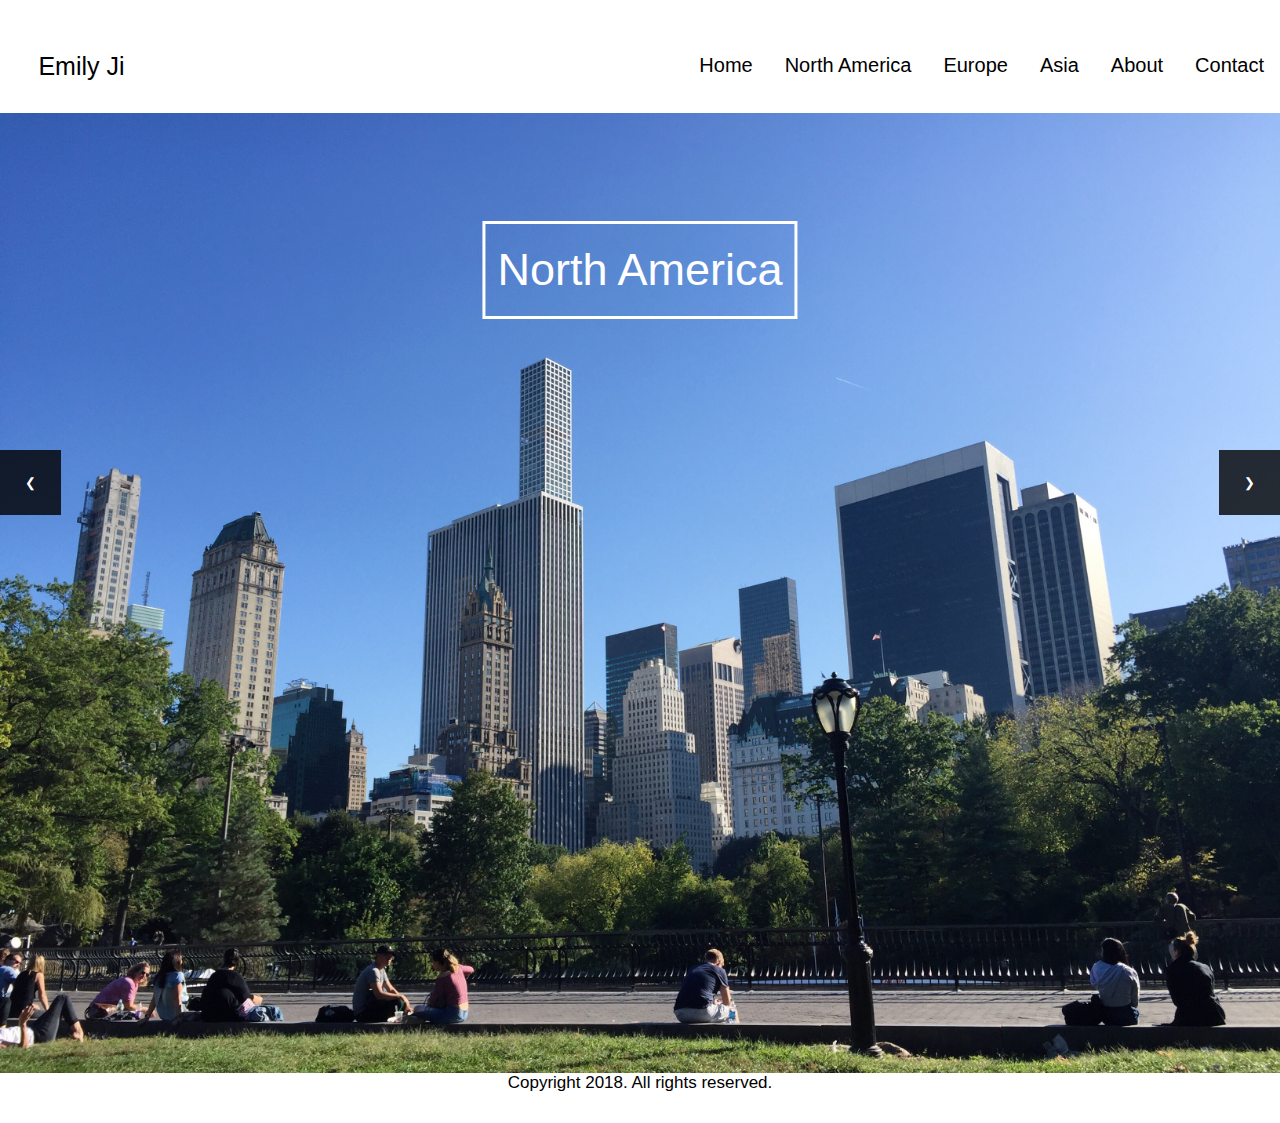
<file: index.html>
<head>
    <title>Home Page</title> 
    <link rel="stylesheet" href="style.css">
    <script type="text/javascript" src="script.js"></script>
</head>
<br>
<br>
<br>
<body>
<div class = "wrapper">
    <div class="name"><p>Emily Ji</p></div>
    <nav>
        <ul>
            <li style="float:right"><a href="Contact.html">Contact</a></li>
            <li style="float:right"><a href="About.html">About</a></li>
            <li style="float:right"><a href="Asia.html">Asia</a></li>
            <li style="float:right"><a href="Europe.html">Europe</a></li>
            <li style="float:right"><a href="NorthAmerica.html">North America</a></li>
            <li style="float:right"><a href="index.html">Home</a></li>
        </ul>
    </nav>
    <br>
    <br>
    <div class="slideshow">
        <div class="slide">
            <img src="Photos/North%20America/NYC3.JPG" style="width:100%">
            <div class="caption"><p><a href="NorthAmerica.html">North America</a></p></div>
        </div>
        
        <div class="slide">
            <img src="Photos/Europe/Oxford7.jpg" style="width:100%">   
            <div class="caption"><p><a href="Europe.html">Europe</a></p></div>
        </div>
        
        <div class="slide">
            <img src="Photos/Asia/Huaian1.jpg" style="width:100%">
            <div class="caption"><p><a href="Asia.html">Asia</a></p></div>
        </div>
    
        <button onclick="changeImage(-1)">&#10094;</button>
        <button onclick="changeImage(1)">&#10095;</button>
    </div>
    
    <script>showImage(1);</script>
<div class="push"></div>
</div>
<footer class="footer">Copyright 2018. All rights reserved.</footer>
</body>
</file>
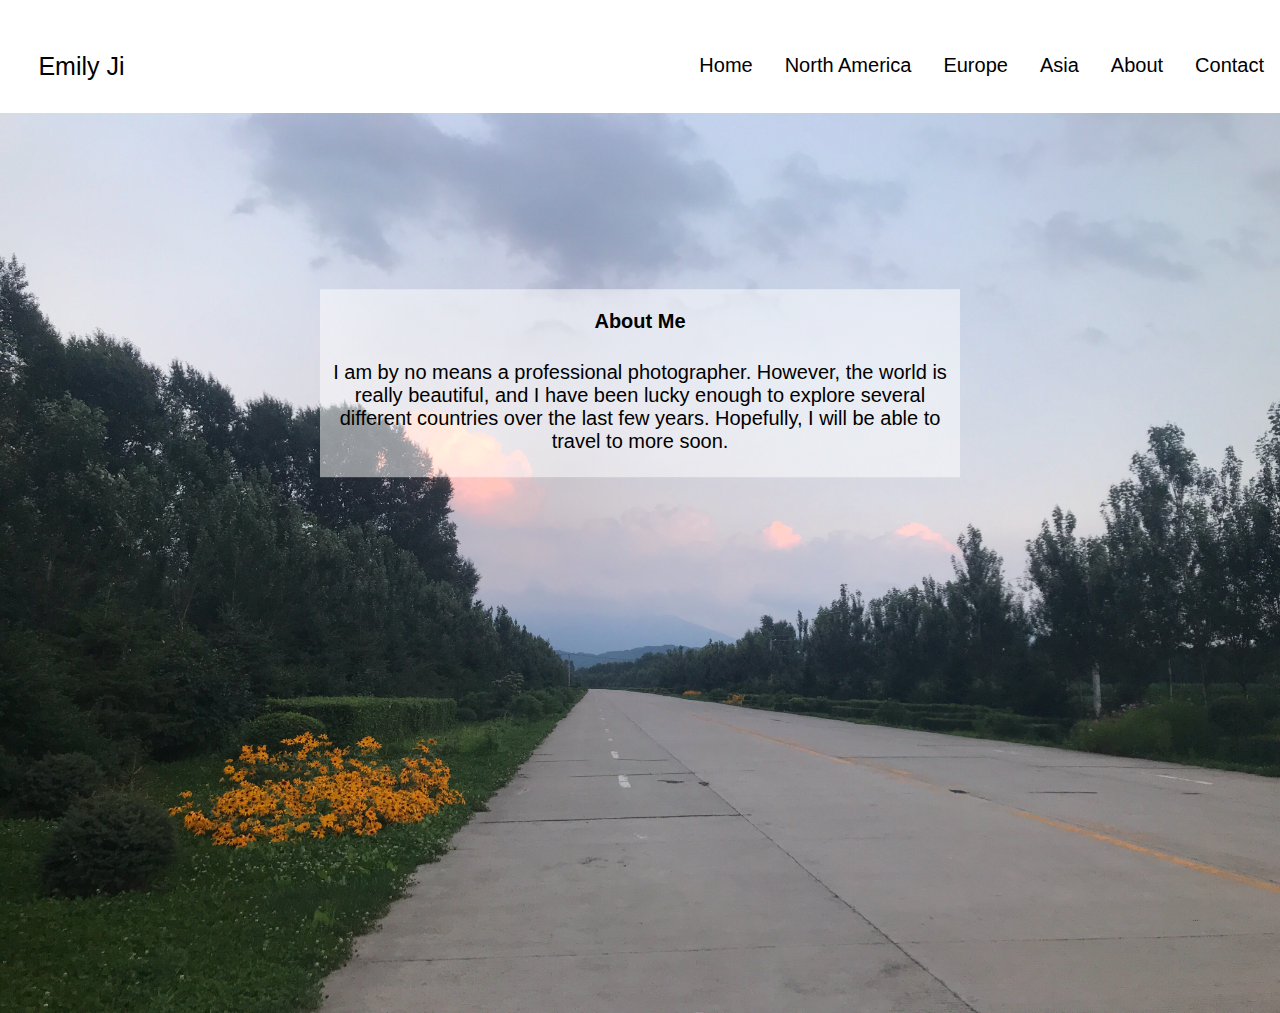
<file: About.html>
<head>
    <title>About</title> 
    <link rel="stylesheet" href="style.css">
</head>
<meta name="viewport" content="width=device-width, initial-scale=1">
<br>
<br>
<br>
<body>
    <div class="name"><p>Emily Ji</p></div>
    <nav>
        <ul>
            <li style="float:right"><a href="Contact.html">Contact</a></li>
            <li style="float:right"><a href="About.html">About</a></li>
            <li style="float:right"><a href="Asia.html">Asia</a></li>
            <li style="float:right"><a href="Europe.html">Europe</a></li>
            <li style="float:right"><a href="NorthAmerica.html">North America</a></li>
            <li style="float:right"><a href="index.html">Home</a></li>
        </ul>
    </nav>
    <br>
    <br>
    <div class="backgroundimage">
        <div class="containerAbout">
            <div class = "AboutMe">
                <h2>About Me</h2>
                <P>I am by no means a professional photographer. However, the world is really beautiful, and I have been lucky enough to explore several different countries over the last few years. Hopefully, I will be able to travel to more soon.</P>
            </div>
        </div>
    </div>
</body>
</file>
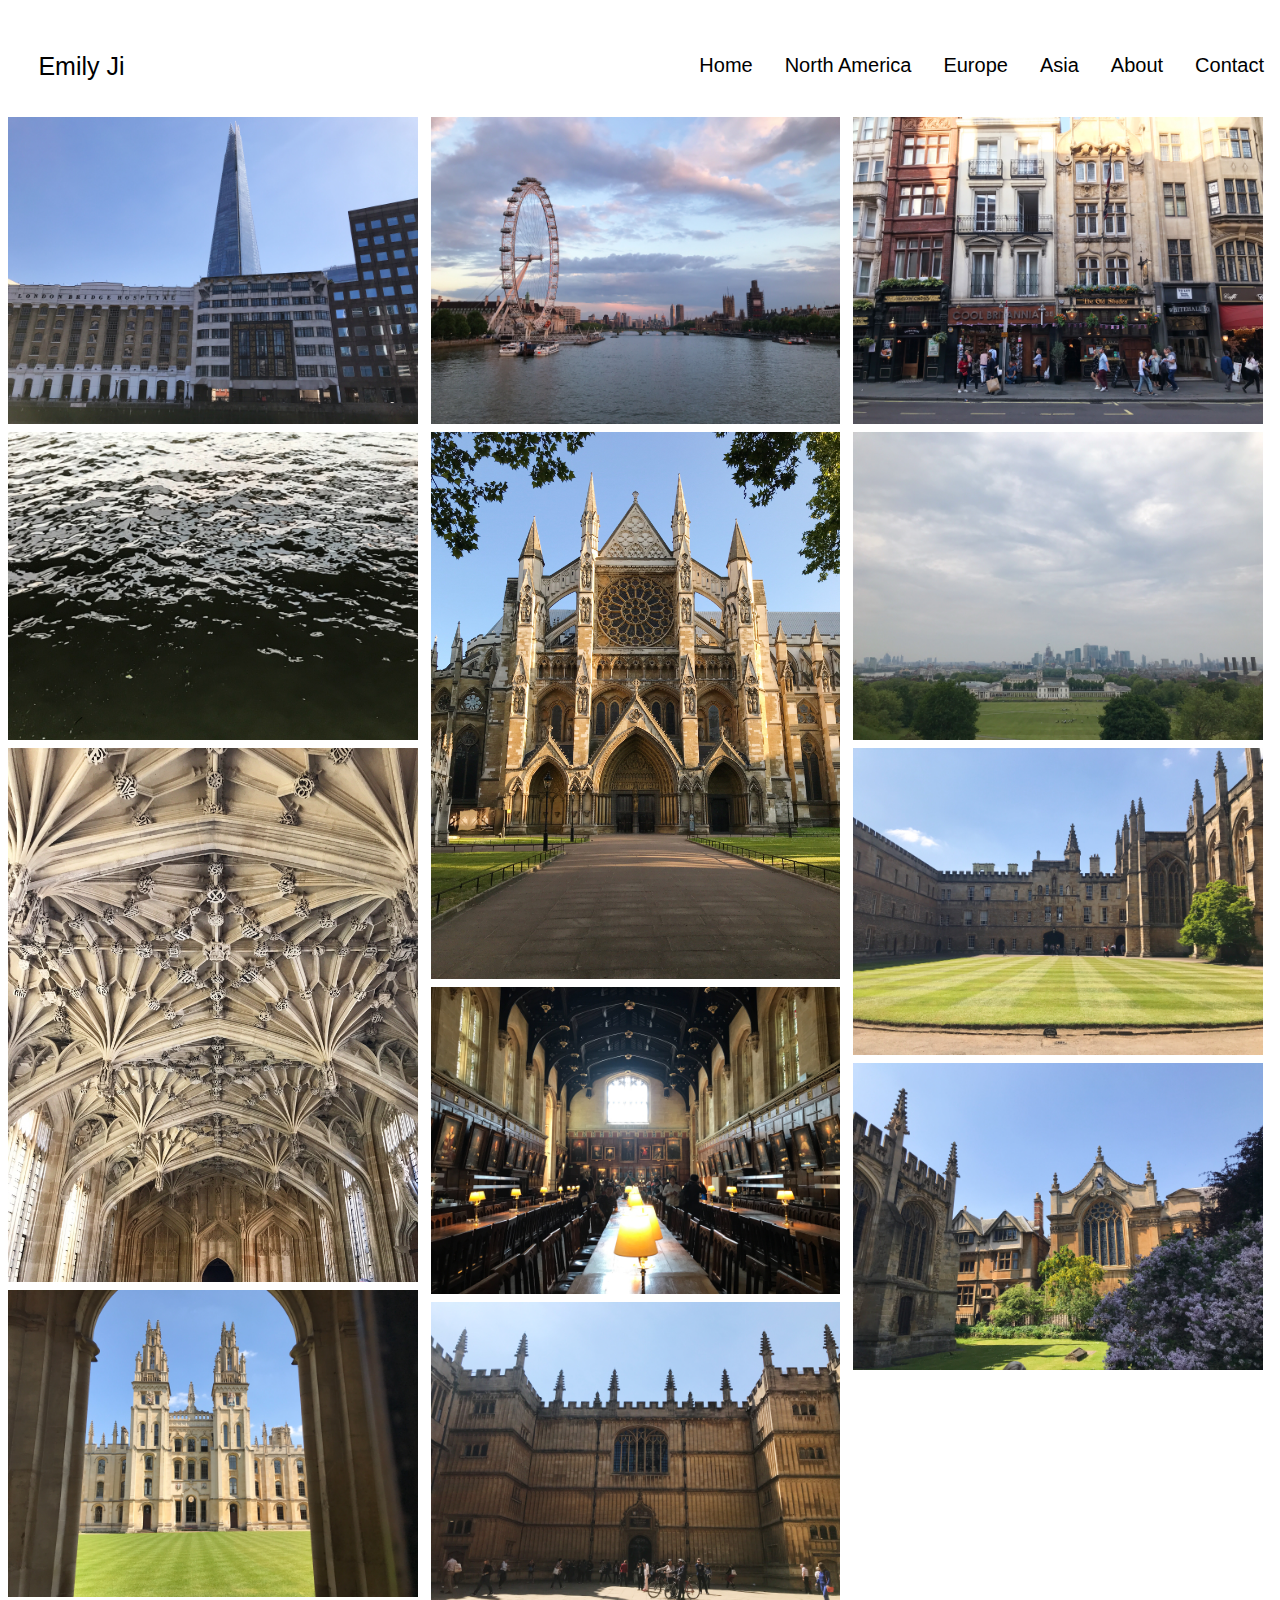
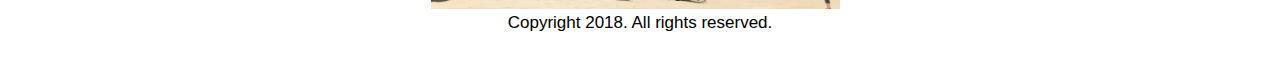
<file: Europe.html>
<head>
    <title>Europe</title> 
    <link rel="stylesheet" href="style.css">
</head>
<br>
<br>
<br>
<body>
<div class = "wrapper">
<div class="name"><p>Emily Ji</p></div>
<!--Navigation Bar-->
    <nav>
        <ul>
            <li style="float:right"><a href="Contact.html">Contact</a></li>
            <li style="float:right"><a href="About.html">About</a></li>
            <li style="float:right"><a href="Asia.html">Asia</a></li>
            <li style="float:right"><a href="Europe.html">Europe</a></li>
            <li style="float:right"><a href="NorthAmerica.html">North America</a></li>
            <li style="float:right"><a href="index.html">Home</a></li>
        </ul>
    </nav>
<br>
<br>
<!--Photo Grid-->
    <div class="rowEurope"> 
        <div class="columnEurope">
            <div class="thumb">
                <img src="Photos/Europe/London1.jpg" alt="London" style="width:100%">
                <div class="text">London, England</div>
            </div>
            
            <div class="thumb">
                <img src="Photos/Europe/London3.jpg" alt="London" style="width:100%">
                <div class="text">London, England</div>
            </div>
            
            <div class="thumb">
                <img src="Photos/Europe/Oxford1.jpg" alt="Oxford" style="width:100%">
                <div class="text">Oxford, England</div>
            </div>
            
            <div class="thumb">
                <img src="Photos/Europe/Oxford6.jpg" alt="Oxford" style="width:100%">
                <div class="text">Oxford, England</div>
            </div>
        </div>
        
        <div class="columnEurope">
            <div class="thumb">
                <img src="Photos/Europe/London2.jpg" alt="London" style="width:100%">
                <div class="text">London, England</div>
            </div>
            
            <div class="thumb">
                <img src="Photos/Europe/London5.jpg" alt="London" style="width:100%">
                <div class="text">London, England</div>
            </div>
            
            <div class="thumb">
                <img src="Photos/Europe/Oxford2.jpg" alt="Oxford" style="width:100%">
                <div class="text">Oxford, England</div>
            </div>
            
            <div class="thumb">
                <img src="Photos/Europe/Oxford4.jpg" alt="Oxford" style="width:100%">
                <div class="text">Oxford, England</div>
            </div>
        </div>  
        
        <div class="columnEurope">
            <div class="thumb">
                <img src="Photos/Europe/London4.jpg" alt="London" style="width:100%">
                <div class="text">London, England</div>
            </div>
            
            <div class="thumb">
                <img src="Photos/Europe/Greenwich1.jpg" alt="Greenwich" style="width:100%">
                <div class="text">Greenwich, England</div>
            </div>
            
            <div class="thumb">
                <img src="Photos/Europe/Oxford7.jpg" alt="Oxford" style="width:100%">
                <div class="text">Oxford, England</div>
            </div>
            
            <div class="thumb">
                <img src="Photos/Europe/Oxford5.jpg" alt="Oxford" style="width:100%">
                <div class="text">Oxford, England</div>
            </div>
        </div>  
    </div>
<div class="push"></div>
</div>
<footer class="footer">Copyright 2018. All rights reserved.</footer>
</body>
</file>
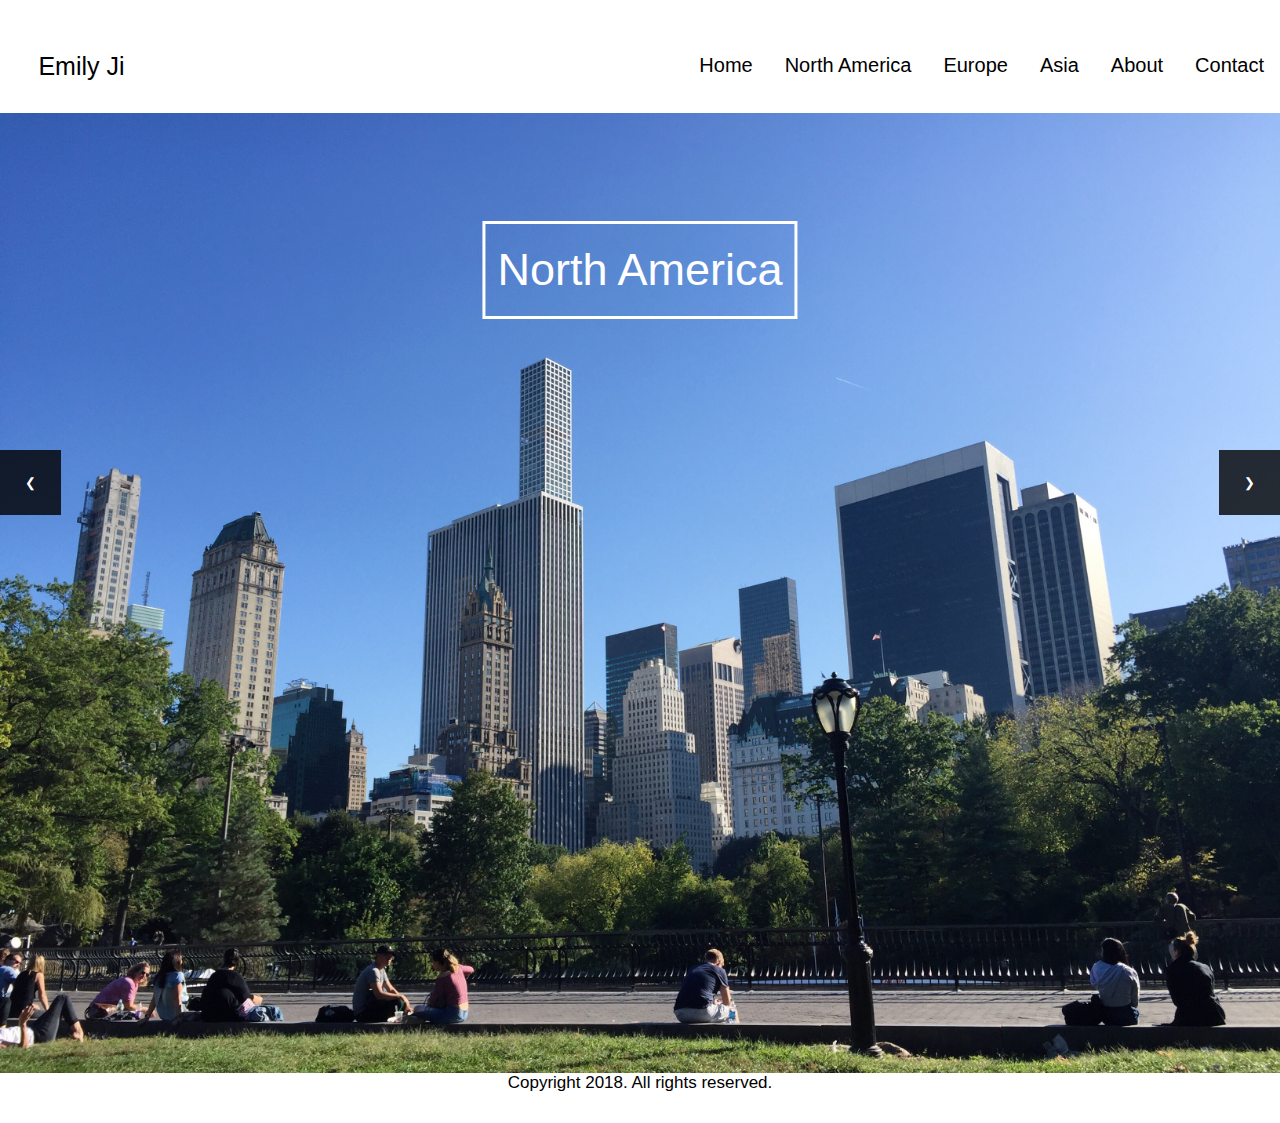
<file: Home.html>
<head>
    <title>Home Page</title> 
    <link rel="stylesheet" href="style.css">
    <script type="text/javascript" src="script.js"></script>
</head>
<br>
<br>
<br>
<body>
<div class = "wrapper">
    <div class="name"><p>Emily Ji</p></div>
    <nav>
        <ul>
            <li style="float:right"><a href="Contact.html">Contact</a></li>
            <li style="float:right"><a href="About.html">About</a></li>
            <li style="float:right"><a href="Asia.html">Asia</a></li>
            <li style="float:right"><a href="Europe.html">Europe</a></li>
            <li style="float:right"><a href="NorthAmerica.html">North America</a></li>
            <li style="float:right"><a href="Home.html">Home</a></li>
        </ul>
    </nav>
    <br>
    <br>
    <div class="slideshow">
        <div class="slide">
            <img src="Photos/North%20America/NYC3.JPG" style="width:100%">
            <div class="caption"><p><a href="NorthAmerica.html">North America</a></p></div>
        </div>
        
        <div class="slide">
            <img src="Photos/Europe/Oxford7.jpg" style="width:100%">   
            <div class="caption"><p><a href="Europe.html">Europe</a></p></div>
        </div>
        
        <div class="slide">
            <img src="Photos/Asia/Huaian1.jpg" style="width:100%">
            <div class="caption"><p><a href="Asia.html">Asia</a></p></div>
        </div>
    
        <button onclick="changeImage(-1)">&#10094;</button>
        <button onclick="changeImage(1)">&#10095;</button>
    </div>
    
    <script>showImage(1);</script>
<div class="push"></div>
</div>
<footer class="footer">Copyright 2018. All rights reserved.</footer>
</body>
</file>
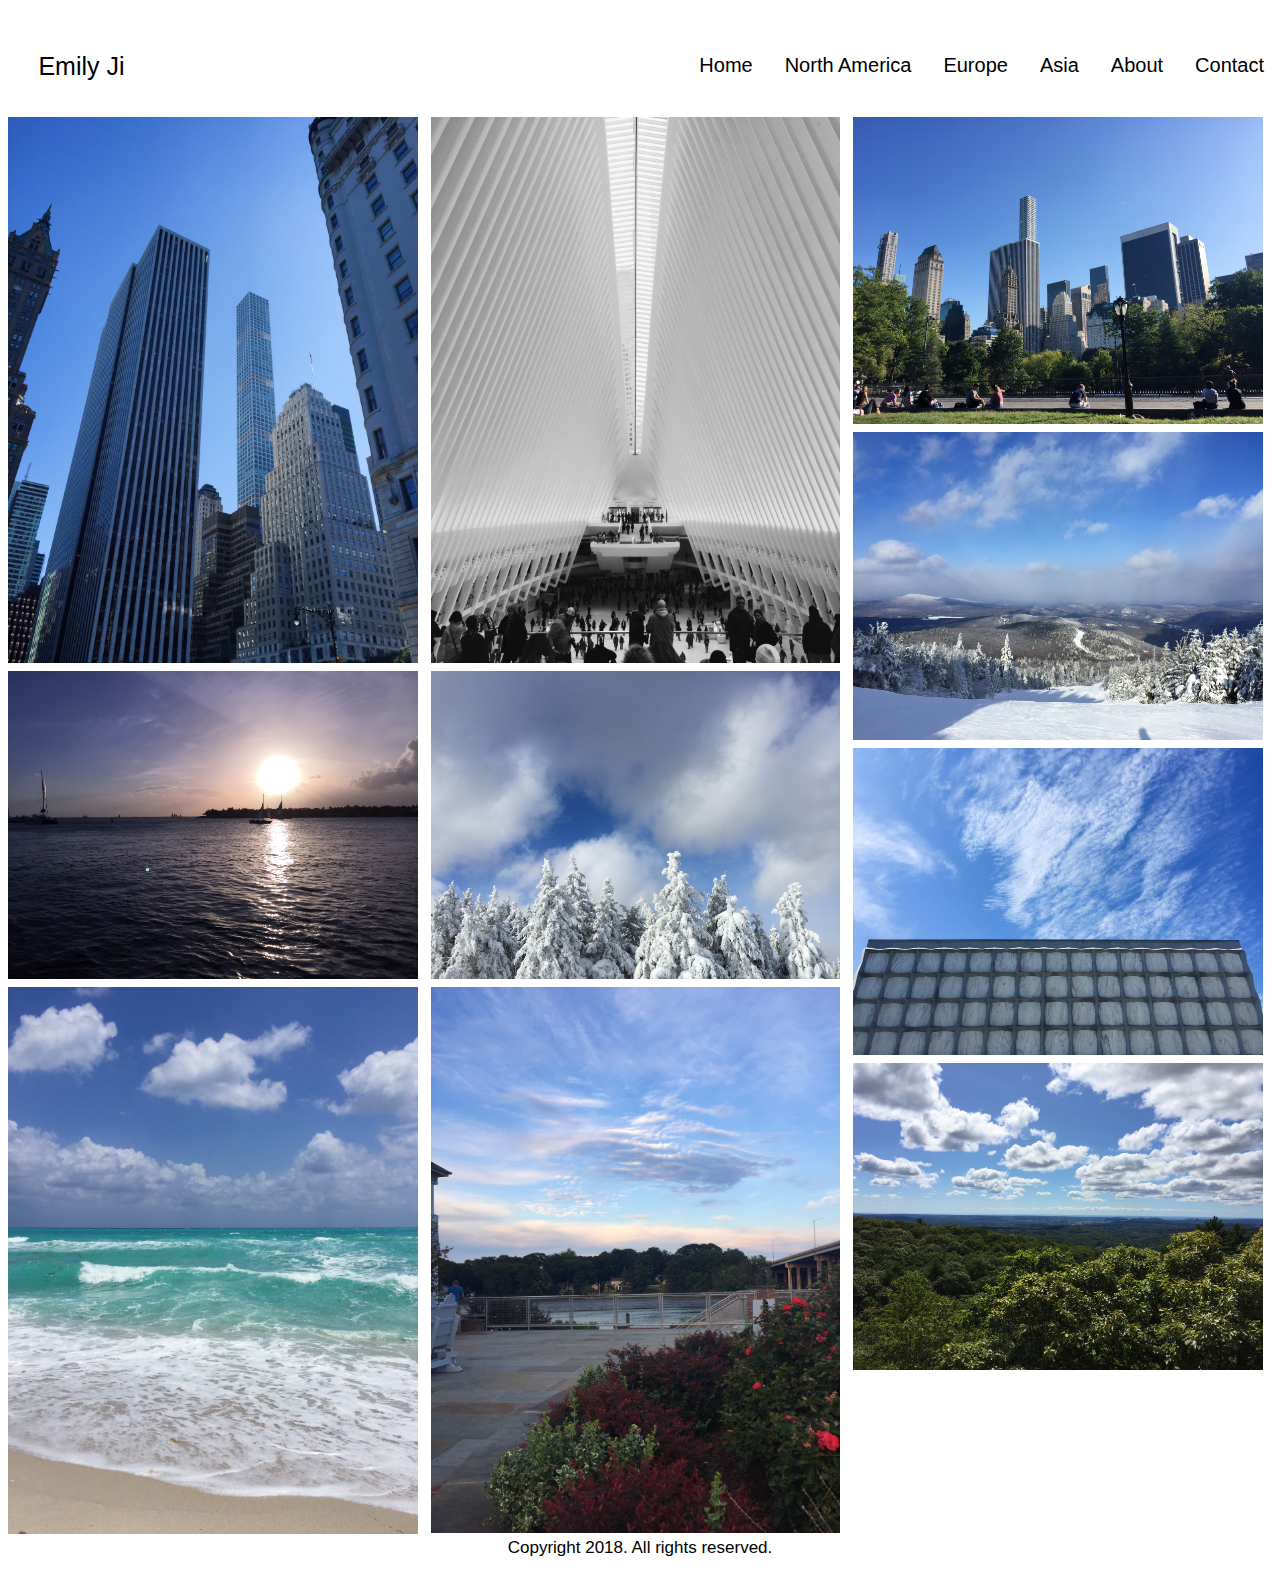
<file: NorthAmerica.html>
<head>
    <title>North America</title> 
    <link rel="stylesheet" href="style.css">
</head>
<br>
<br>
<br>
<body>
<div class = "wrapper">
<div class="name"><p>Emily Ji</p></div>
<!--Navigation Bar-->
    <nav>
        <ul>
            <li style="float:right"><a href="Contact.html">Contact</a></li>
            <li style="float:right"><a href="About.html">About</a></li>
            <li style="float:right"><a href="Asia.html">Asia</a></li>
            <li style="float:right"><a href="Europe.html">Europe</a></li>
            <li style="float:right"><a href="NorthAmerica.html">North America</a></li>
            <li style="float:right"><a href="index.html">Home</a></li>
        </ul>
    </nav>
<br>
<br>
<!--Photo Grid-->
    <div class="rowNorthAmerica"> 
        <div class="columnNorthAmerica">
            <div class="thumb">
                <img src="Photos/North%20America/NYC1.jpg" alt="New York City" style="width:100%">
                <div class="text">New York City, NY</div>
            </div>
            
            <div class="thumb">
                <img src="Photos/North%20America/KeyWest.JPG" alt="Key West" style="width:100%">
                <div class="text">Key West, FL</div>
            </div>
            
            <div class="thumb">
                <img src="Photos/North%20America/Miami1.JPG" alt="Miami" style="width:100%">
                <div class="text">Miami, FL</div>
            </div>
        </div>
        
        <div class="columnNorthAmerica">
            <div class="thumb">
                <img src="Photos/North%20America/NYC2.JPG" alt="New York City" style="width:100%">
                <div class="text">New York City, NY</div>
            </div>
            
            <div class="thumb">
                <img src="Photos/North%20America/Vermont1.JPG" alt="Vermont" style="width:100%">
                <div class="text">Ludlow, VT</div>
            </div>
            
            <div class="thumb">
                <img src="Photos/North%20America/Westport.JPG" alt="Westport" style="width:100%">
                <div class="text">Westport, CT</div>
            </div>
        </div>  
        
        <div class="columnNorthAmerica">
            <div class="thumb">
                <img src="Photos/North%20America/NYC3.JPG" alt="New York City" style="width:100%">
                <div class="text">New York City, NY</div>
            </div>
            
            <div class="thumb">
                <img src="Photos/North%20America/Vermont2.JPG" alt="Key West" style="width:100%">
                <div class="text">Ludlow, VT</div>
            </div>
            
            <div class="thumb">
                <img src="Photos/North%20America/NewHaven1.JPG" alt="New Haven" style="width:100%">
                <div class="text">New Haven, CT</div>
            </div>
            
            <div class="thumb">
                <img src="Photos/North%20America/Hamden.JPG" alt="Hamden" style="width:100%">
                <div class="text">Hamden, CT</div>
            </div>
        </div>  
    </div>
<div class="push"></div>
</div>
<footer class="footer">Copyright 2018. All rights reserved.</footer>
</body>
</file>
<file: style.css>
/*Navigation Bar*/
nav {overflow: auto;}

nav ul {
    list-style-type: none;
    margin: 0;
    padding: 0;
    font-family: Candara, Calibri, Segoe, "Segoe UI", Optima, Arial, sans-serif;
    font-size: 20px;
}
nav li {
        float: left;
        text-decoration: none;
}
nav a {
    text-align: center;
    padding: 14px 16px;
    text-decoration: none;
}
nav a:link {
        color: black;
}
nav a:visited { 
        color: black;
}
nav a:hover {
         color: 6890ff;
}

/*Photo Grid*/
/*Two equal columns that float next to each other for each continent*/
.columnNorthAmerica {
    float: left;
    width: 32%;
    margin-left: 0.5%;
    margin-right: 0.5%;
}
.columnNorthAmerica img {
    margin-top: 1%;
    margin-bottom: 1%;
    margin-left: auto;
    margin-right: auto;
}
.rowNorthAmerica:after {
    content: "";
    display: table;
    clear: both;
}


.columnAsia {
    float: left;
    width: 32%;
    margin-left: 0.5%;
    margin-right: 0.5%;
}
.columnAsia img {
    margin-top: 1%;
    margin-bottom: 1%;
    margin-left: auto;
    margin-right: auto;
}
.rowAsia:after {
    content: "";
    display: table;
    clear: both;
}


.columnEurope {
    float: left;
    width: 32%;
    margin-left: 0.5%;
    margin-right: 0.5%;
}
.columnEurope img {
    position: relative;
    margin-top: 1%;
    margin-bottom: 1%;
    margin-left: auto;
    margin-right: auto;
}
.rowEurope:after {
    content: "";
    display: table;
    clear: both;
}

/* Hover effect for images */
.thumb {
    position: relative;
    width: 100%;
    margin-left: 0.5%;
    margin-right: 0.5%;
    float: left;
}
.text, .text-js {
    display: none;
    position: absolute;
    width: 100%;
    line-height: 100%;
    background: #999;
    background: rgba(0,0,0,0.3);
    color: white;
    font-family: Candara, Calibri, Segoe, "Segoe UI", Optima, Arial, sans-serif;
    top: 50%;
    left: 50%;
    -webkit-transform: translate(-50%, -50%);
    -ms-transform: translate(-50%, -50%);
    transform: translate(-50%, -50%);
    text-align: center;
    font-size: 150%;
}
.thumb:hover .text {
    display: block;
}

/*Background image for About Me page*/
.backgroundimage {
    background-image: url("Photos/Asia/Wuchang2.jpg");
    width: 100vw;
    height: 100vh; 
    background-size: 100% 100%;
    background-repeat: no-repeat;
    position: relative;
    font-family: Candara, Calibri, Segoe, "Segoe UI", Optima, Arial, sans-serif;
} 

/*About Me text*/
.AboutMe {
    position: absolute;
    top: 30%;
    left: 50%;
    transform: translate(-50%, -50%);
    background-color: rgba(255, 255, 255, 0.5);
}

.AboutMe p, h2 {
    color: black;
    font-size: 125%;
    font-family: Candara, Calibri, Segoe, "Segoe UI", Optima, Arial, sans-serif;
    text-align: center;
    padding: 4px;
}

/*Contact Form*/
/* Style inputs with type="text", select elements and textareas */
input[type=text], select, textarea {
    width: 100%; /* Full width */
    padding: 12px; /* Some padding */  
    border: 1px solid #ccc; /* Gray border */
    border-radius: 4px; /* Rounded borders */
    box-sizing: border-box; /* Make sure that padding and width stays in place */
    margin-top: 6px; /* Add a top margin */
    margin-bottom: 16px; /* Bottom margin */
    resize: vertical; /* Allow the user to vertically resize the textarea (not horizontally) */
}

/* Style the submit button with a specific background color etc */
input[type=submit] {
    background-color: cornflowerblue;
    color: white;
    padding: 12px 20px;
    border: none;
    border-radius: 4px;
    cursor: pointer;
}

/* When moving the mouse over the submit button, add a darker green color */
input[type=submit]:hover {
    background-color: lightskyblue;
}

/* Add a background color and some padding around the form */
.container {
    border-radius: 5px;
    background-color: #f2f2f2;
    padding: 20px;
    font-family: Candara, Calibri, Segoe, "Segoe UI", Optima, Arial, sans-serif;
}

/*Add a footer for copyright purposes */
html, body {
  height: 100%;
  margin: 0;
}
.wrapper {
  min-height: 100%;
  /* Equal to height of footer */
  /* But also accounting for potential margin-bottom */
  margin-bottom: -50px;
}
.footer,
.push {
  height: 50px;
  text-align: center;
  font-family: Candara, Calibri, Segoe, "Segoe UI", Optima, Arial, sans-serif;
  font-size: 17px;
}

/* Add a slideshow to the home page (with captions) */
#slideshow {
  position: relative;
}

.slide {display: none;}

.centered {display: none;}

button {
  position: absolute;
  z-index: 1;
  top: 50%;
  background: rgba(0,0,0,0.8);
  border: none;
  padding: 25px;
  color: #fff;
  cursor: pointer;
}

button:nth-of-type(2) {
  right: 0;
}

.caption {
    position: absolute;
    top: 30%;
    left: 50%;
    transform: translate(-50%, -50%);
}

.caption p {
    color: white;
    font-size: 45px;
    font-family: Candara, Calibri, Segoe, "Segoe UI", Optima, Arial, sans-serif;
    border-style: solid;
    text-align: center;
    padding: 20px 12px;
}

.caption a:link {
    color: white;
    text-decoration: none;
}
.caption a:visited { 
    color: white;
}
.caption a:hover {
    color: black;
}

/* My name at top left of each page */
.name {
    position: absolute;
    top: 3%;
    left: 3%;
}

.name p {
    color: black;
    font-size: 25px;
    font-family: Candara, Calibri, Segoe, "Segoe UI", Optima, Arial, sans-serif;
}
</file>
